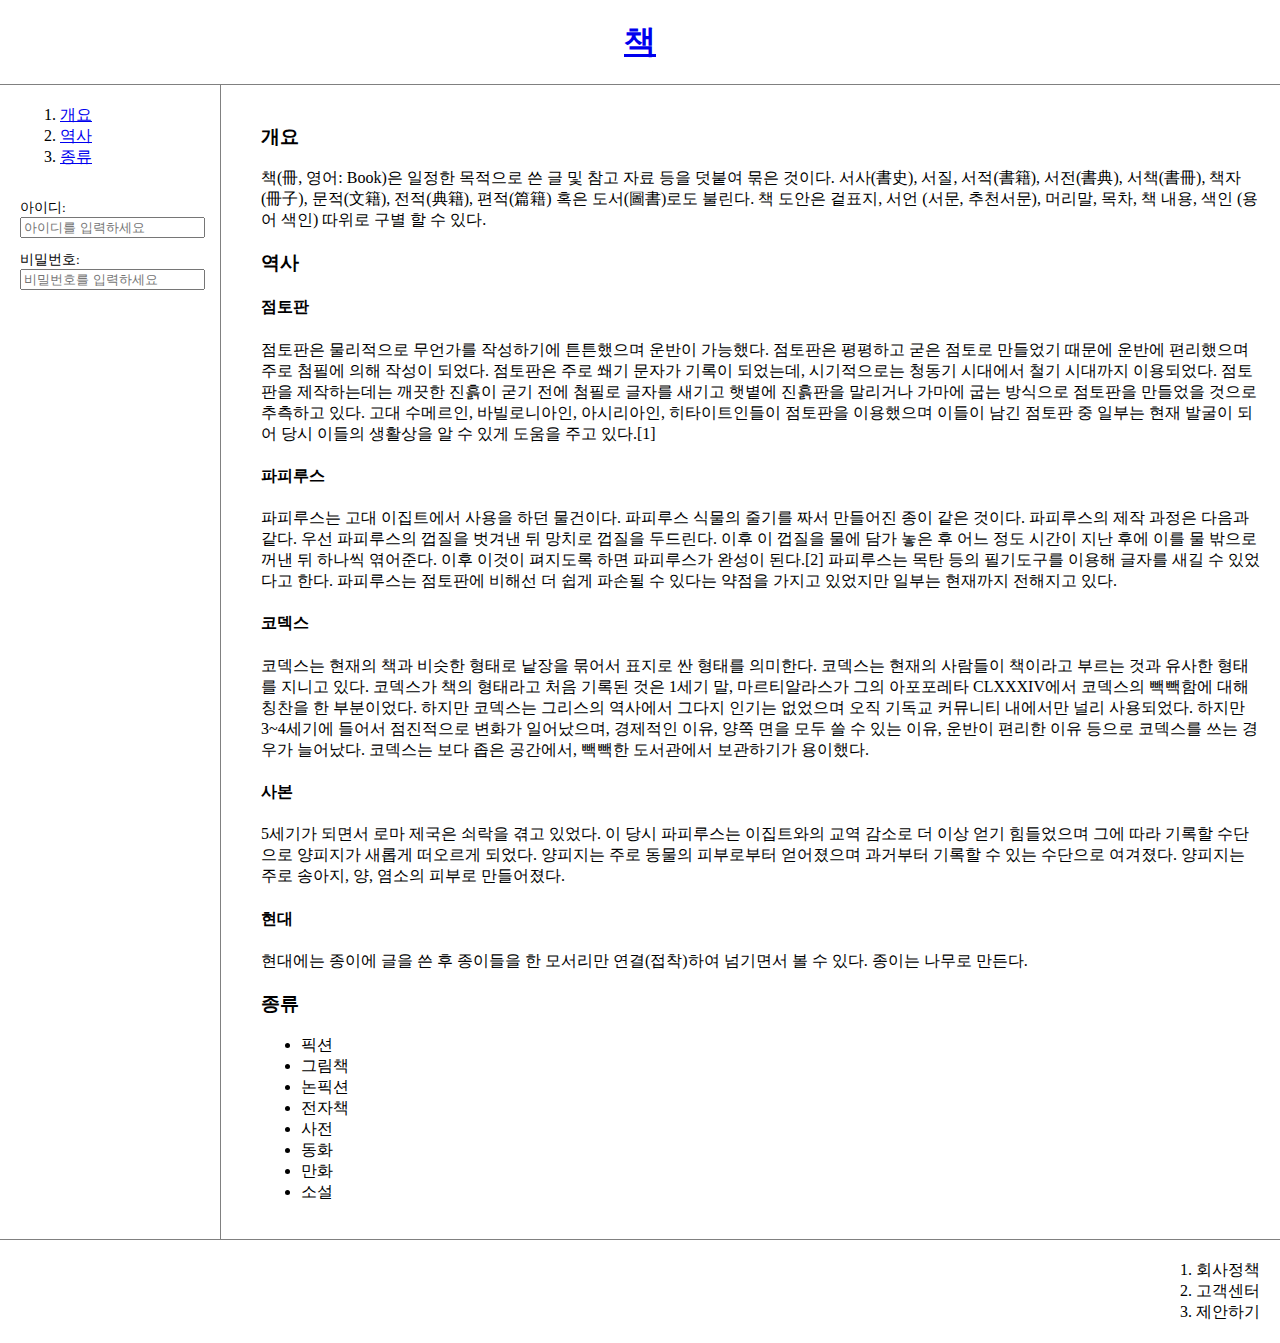
<file: index.html>
<!DOCTYPE html>
<html>
  <head>
    <meta charset="utf-8">
    <title>책</title>
    <link rel="stylesheet" href="setting.css">
  </head>

  <body>
    <header>
      <h1><a href="index.html">책</a></h1>
    </header>

    <div id="grid">
      <div id="menu">
        <nav>
          <ol>
            <li><a href="1.html">개요</a></li>
            <li><a href="2.html">역사</a></li>
            <li><a href="3.html">종류</a></li>
          </ol>
        </nav>

      <form class="identity" action="https://localhost/login.php" method="post">
        <p>
          <label>아이디: <input type="text" name="id" autocomplete="on" placeholder="아이디를 입력하세요"></label>
        </p>
        <p>
          <label>비밀번호: <input type="password" name="pw" placeholder="비밀번호를 입력하세요"></label>
        </p>
      </form>
      </div>

    <article class="content">
      <h3>개요</h3>
      <p>
        책(冊, 영어: Book)은 일정한 목적으로 쓴 글 및 참고 자료 등을 덧붙여 묶은 것이다.
        서사(書史), 서질, 서적(書籍), 서전(書典), 서책(書冊), 책자(冊子), 문적(文籍), 전적(典籍), 편적(篇籍)
        혹은 도서(圖書)로도 불린다. 책 도안은 겉표지, 서언 (서문, 추천서문), 머리말, 목차, 책 내용,
        색인 (용어 색인) 따위로 구별 할 수 있다.
      </p>

      <h3>역사</h3>
        <h4>점토판</h4>
          <p>
            점토판은 물리적으로 무언가를 작성하기에 튼튼했으며 운반이 가능했다. 점토판은 평평하고 굳은 점토로 만들었기 때문에 운반에 편리했으며 주로 첨필에 의해 작성이 되었다. 점토판은 주로 쐐기 문자가 기록이 되었는데, 시기적으로는 청동기 시대에서 철기 시대까지 이용되었다. 점토판을 제작하는데는 깨끗한 진흙이 굳기 전에 첨필로 글자를 새기고 햇볕에 진흙판을 말리거나 가마에 굽는 방식으로 점토판을 만들었을 것으로 추측하고 있다. 고대 수메르인, 바빌로니아인, 아시리아인, 히타이트인들이 점토판을 이용했으며 이들이 남긴 점토판 중 일부는 현재 발굴이 되어 당시 이들의 생활상을 알 수 있게 도움을 주고 있다.[1]
          </p>

        <h4>파피루스</h4>
          <p>
            파피루스는 고대 이집트에서 사용을 하던 물건이다. 파피루스 식물의 줄기를 짜서 만들어진 종이 같은 것이다. 파피루스의 제작 과정은 다음과 같다. 우선 파피루스의 껍질을 벗겨낸 뒤 망치로 껍질을 두드린다. 이후 이 껍질을 물에 담가 놓은 후 어느 정도 시간이 지난 후에 이를 물 밖으로 꺼낸 뒤 하나씩 엮어준다. 이후 이것이 펴지도록 하면 파피루스가 완성이 된다.[2] 파피루스는 목탄 등의 필기도구를 이용해 글자를 새길 수 있었다고 한다. 파피루스는 점토판에 비해선 더 쉽게 파손될 수 있다는 약점을 가지고 있었지만 일부는 현재까지 전해지고 있다.
          </p>

        <h4>코덱스</h4>
          <p>
            코덱스는 현재의 책과 비슷한 형태로 낱장을 묶어서 표지로 싼 형태를 의미한다. 코덱스는 현재의 사람들이 책이라고 부르는 것과 유사한 형태를 지니고 있다. 코덱스가 책의 형태라고 처음 기록된 것은 1세기 말, 마르티알라스가 그의 아포포레타 CLXXXIV에서 코덱스의 빽빽함에 대해 칭찬을 한 부분이었다. 하지만 코덱스는 그리스의 역사에서 그다지 인기는 없었으며 오직 기독교 커뮤니티 내에서만 널리 사용되었다. 하지만 3~4세기에 들어서 점진적으로 변화가 일어났으며, 경제적인 이유, 양쪽 면을 모두 쓸 수 있는 이유, 운반이 편리한 이유 등으로 코덱스를 쓰는 경우가 늘어났다. 코덱스는 보다 좁은 공간에서, 빽빽한 도서관에서 보관하기가 용이했다.
          </p>

        <h4>사본</h4>
          <p>
            5세기가 되면서 로마 제국은 쇠락을 겪고 있었다. 이 당시 파피루스는 이집트와의 교역 감소로 더 이상 얻기 힘들었으며 그에 따라 기록할 수단으로 양피지가 새롭게 떠오르게 되었다. 양피지는 주로 동물의 피부로부터 얻어졌으며 과거부터 기록할 수 있는 수단으로 여겨졌다. 양피지는 주로 송아지, 양, 염소의 피부로 만들어졌다.
          </p>

        <h4>현대</h4>
          <p>
            현대에는 종이에 글을 쓴 후 종이들을 한 모서리만 연결(접착)하여 넘기면서 볼 수 있다. 종이는 나무로 만든다.
          </p>

      <h3>종류</h3>
        <ul>
          <li>픽션</li>
          <li>그림책</li>
          <li>논픽션</li>
          <li>전자책</li>
          <li>사전</li>
          <li>동화</li>
          <li>만화</li>
          <li>소설</li>
        </ul>
    </article>
    </div>

    <footer>
      <ol id="information">
        <li>회사정책</li>
        <li>고객센터</li>
        <li>제안하기</li>
      </ol>
    </footer>
  </body>
</html>
</file>
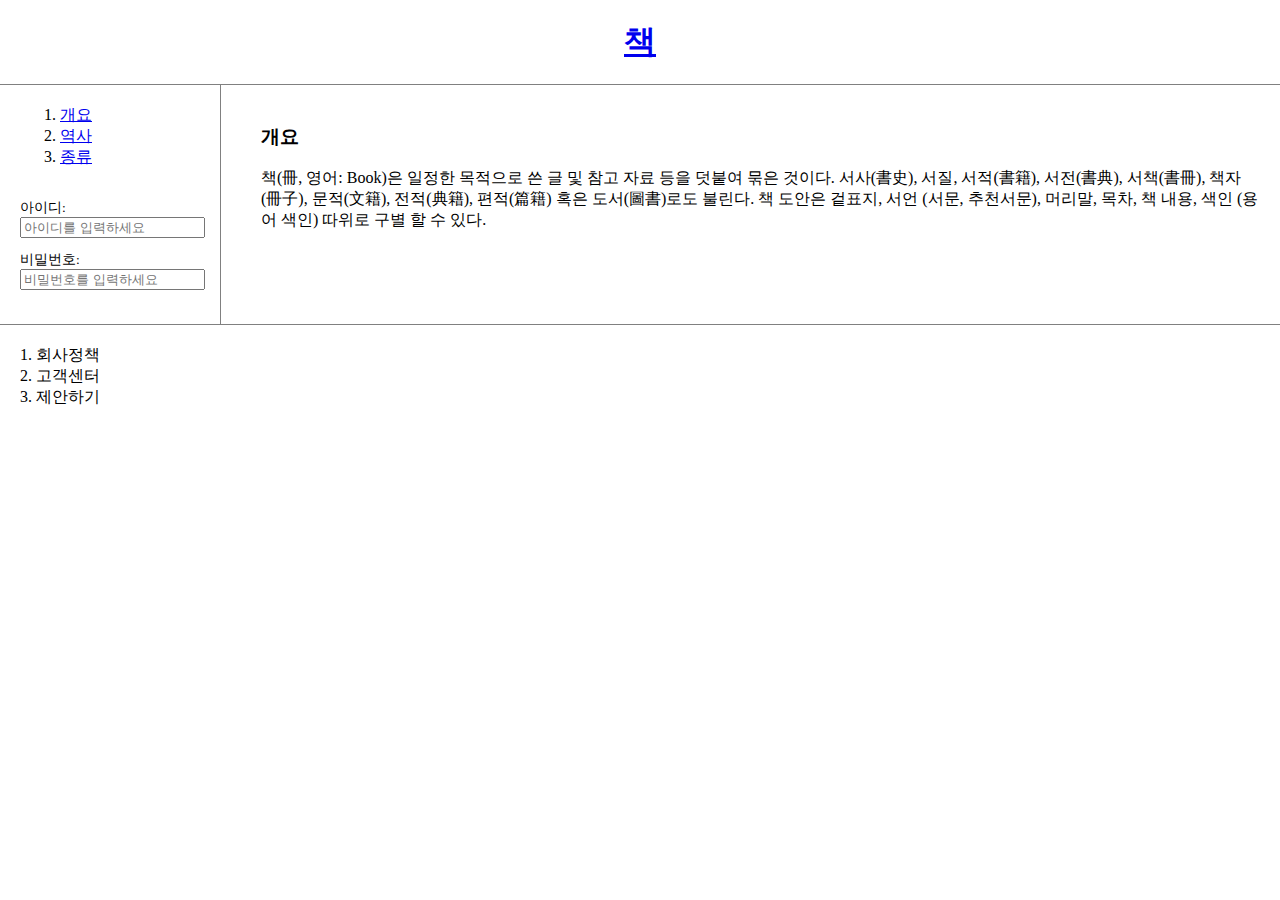
<file: 1.html>
<!DOCTYPE html>
<html>
  <head>
    <meta charset="utf-8">
    <title>개요</title>
    <link rel="stylesheet" href="setting1.css">
  </head>

  <body>
    <header>
      <h1><a href="index.html">책</a></h1>
    </header>

    <div id="grid">
      <div id="menu">
        <nav>
          <ol>
            <li><a href="1.html">개요</a></li>
            <li><a href="2.html">역사</a></li>
            <li><a href="3.html">종류</a></li>
          </ol>
        </nav>

      <form class="identity" action="https://localhost/login.php" method="post">
        <p>
          <label>아이디: <input type="text" name="id" autocomplete="on" placeholder="아이디를 입력하세요"></label>
        </p>
        <p>
          <label>비밀번호: <input type="password" name="pw" placeholder="비밀번호를 입력하세요"></label>
        </p>
      </form>
      </div>

    <article class="content">
      <h3>개요</h3>
      <p>
        책(冊, 영어: Book)은 일정한 목적으로 쓴 글 및 참고 자료 등을 덧붙여 묶은 것이다.
        서사(書史), 서질, 서적(書籍), 서전(書典), 서책(書冊), 책자(冊子), 문적(文籍), 전적(典籍), 편적(篇籍)
        혹은 도서(圖書)로도 불린다. 책 도안은 겉표지, 서언 (서문, 추천서문), 머리말, 목차, 책 내용,
        색인 (용어 색인) 따위로 구별 할 수 있다.
      </p>
    </article>
    </div>

    <footer>
      <ol id="information">
        <li>회사정책</li>
        <li>고객센터</li>
        <li>제안하기</li>
      </ol>
    </footer>
  </body>
</html>
</file>
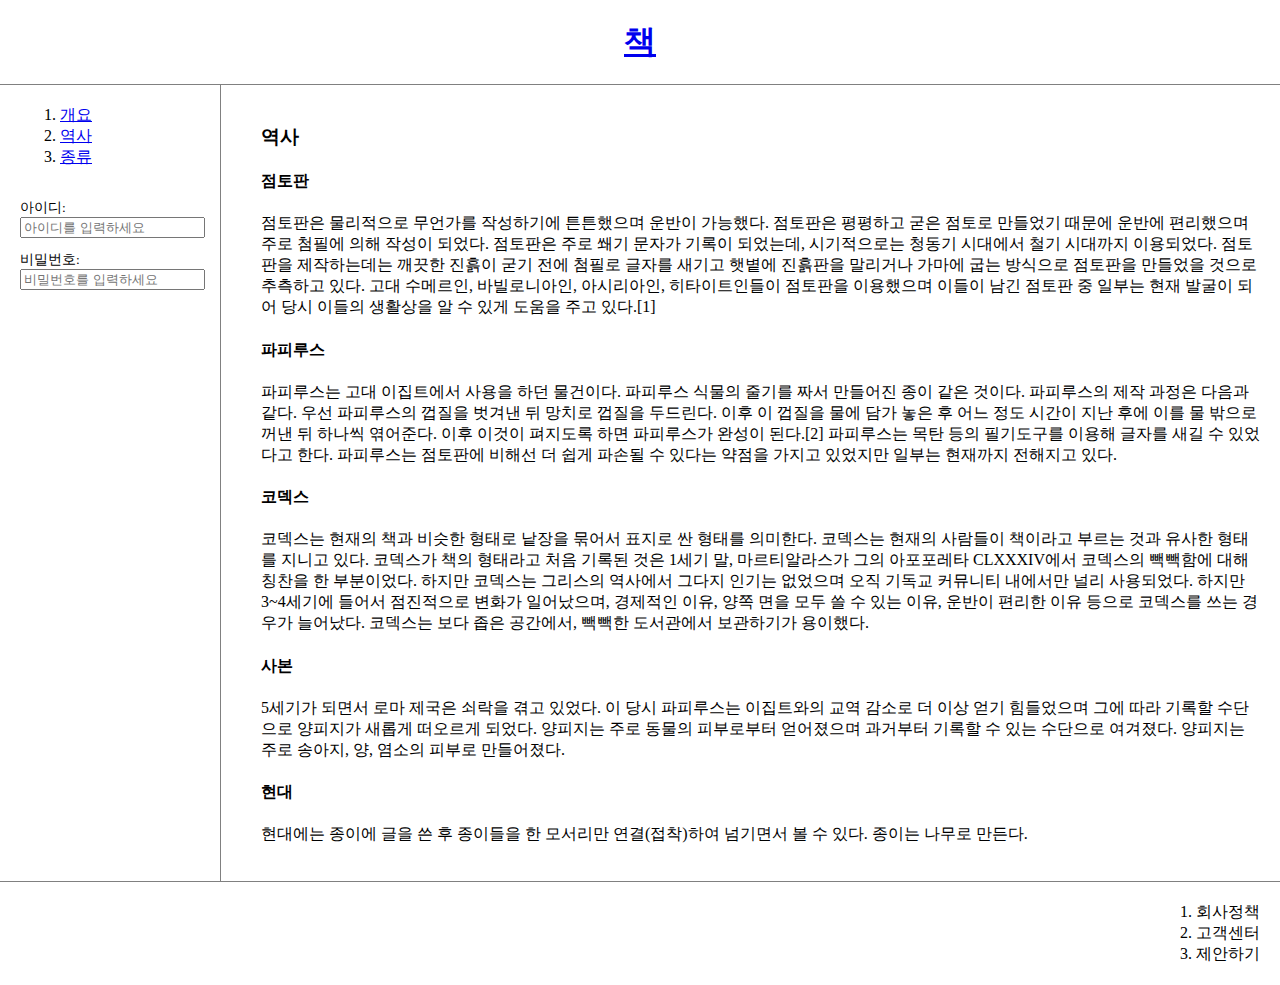
<file: 2.html>
<!DOCTYPE html>
<html>
  <head>
    <meta charset="utf-8">
    <title>역사</title>
    <link rel="stylesheet" href="setting.css">
  </head>

  <body>
    <header>
      <h1><a href="index.html">책</a></h1>
    </header>

    <div id="grid">
      <div id="menu">
        <nav>
          <ol>
            <li><a href="1.html">개요</a></li>
            <li><a href="2.html">역사</a></li>
            <li><a href="3.html">종류</a></li>
          </ol>
        </nav>

      <form class="identity" action="https://localhost/login.php" method="post">
        <p>
          <label>아이디: <input type="text" name="id" autocomplete="on" placeholder="아이디를 입력하세요"></label>
        </p>
        <p>
          <label>비밀번호: <input type="password" name="pw" placeholder="비밀번호를 입력하세요"></label>
        </p>
      </form>
      </div>

    <article class="content">
      <h3>역사</h3>
        <h4>점토판</h4>
          <p>
            점토판은 물리적으로 무언가를 작성하기에 튼튼했으며 운반이 가능했다. 점토판은 평평하고 굳은 점토로 만들었기 때문에 운반에 편리했으며 주로 첨필에 의해 작성이 되었다. 점토판은 주로 쐐기 문자가 기록이 되었는데, 시기적으로는 청동기 시대에서 철기 시대까지 이용되었다. 점토판을 제작하는데는 깨끗한 진흙이 굳기 전에 첨필로 글자를 새기고 햇볕에 진흙판을 말리거나 가마에 굽는 방식으로 점토판을 만들었을 것으로 추측하고 있다. 고대 수메르인, 바빌로니아인, 아시리아인, 히타이트인들이 점토판을 이용했으며 이들이 남긴 점토판 중 일부는 현재 발굴이 되어 당시 이들의 생활상을 알 수 있게 도움을 주고 있다.[1]
          </p>

        <h4>파피루스</h4>
          <p>
            파피루스는 고대 이집트에서 사용을 하던 물건이다. 파피루스 식물의 줄기를 짜서 만들어진 종이 같은 것이다. 파피루스의 제작 과정은 다음과 같다. 우선 파피루스의 껍질을 벗겨낸 뒤 망치로 껍질을 두드린다. 이후 이 껍질을 물에 담가 놓은 후 어느 정도 시간이 지난 후에 이를 물 밖으로 꺼낸 뒤 하나씩 엮어준다. 이후 이것이 펴지도록 하면 파피루스가 완성이 된다.[2] 파피루스는 목탄 등의 필기도구를 이용해 글자를 새길 수 있었다고 한다. 파피루스는 점토판에 비해선 더 쉽게 파손될 수 있다는 약점을 가지고 있었지만 일부는 현재까지 전해지고 있다.
          </p>

        <h4>코덱스</h4>
          <p>
            코덱스는 현재의 책과 비슷한 형태로 낱장을 묶어서 표지로 싼 형태를 의미한다. 코덱스는 현재의 사람들이 책이라고 부르는 것과 유사한 형태를 지니고 있다. 코덱스가 책의 형태라고 처음 기록된 것은 1세기 말, 마르티알라스가 그의 아포포레타 CLXXXIV에서 코덱스의 빽빽함에 대해 칭찬을 한 부분이었다. 하지만 코덱스는 그리스의 역사에서 그다지 인기는 없었으며 오직 기독교 커뮤니티 내에서만 널리 사용되었다. 하지만 3~4세기에 들어서 점진적으로 변화가 일어났으며, 경제적인 이유, 양쪽 면을 모두 쓸 수 있는 이유, 운반이 편리한 이유 등으로 코덱스를 쓰는 경우가 늘어났다. 코덱스는 보다 좁은 공간에서, 빽빽한 도서관에서 보관하기가 용이했다.
          </p>

        <h4>사본</h4>
          <p>
            5세기가 되면서 로마 제국은 쇠락을 겪고 있었다. 이 당시 파피루스는 이집트와의 교역 감소로 더 이상 얻기 힘들었으며 그에 따라 기록할 수단으로 양피지가 새롭게 떠오르게 되었다. 양피지는 주로 동물의 피부로부터 얻어졌으며 과거부터 기록할 수 있는 수단으로 여겨졌다. 양피지는 주로 송아지, 양, 염소의 피부로 만들어졌다.
          </p>

        <h4>현대</h4>
          <p>
            현대에는 종이에 글을 쓴 후 종이들을 한 모서리만 연결(접착)하여 넘기면서 볼 수 있다. 종이는 나무로 만든다.
          </p>
    </article>
    </div>

    <footer>
      <ol id="information">
        <li>회사정책</li>
        <li>고객센터</li>
        <li>제안하기</li>
      </ol>
    </footer>
  </body>
</html>
</file>
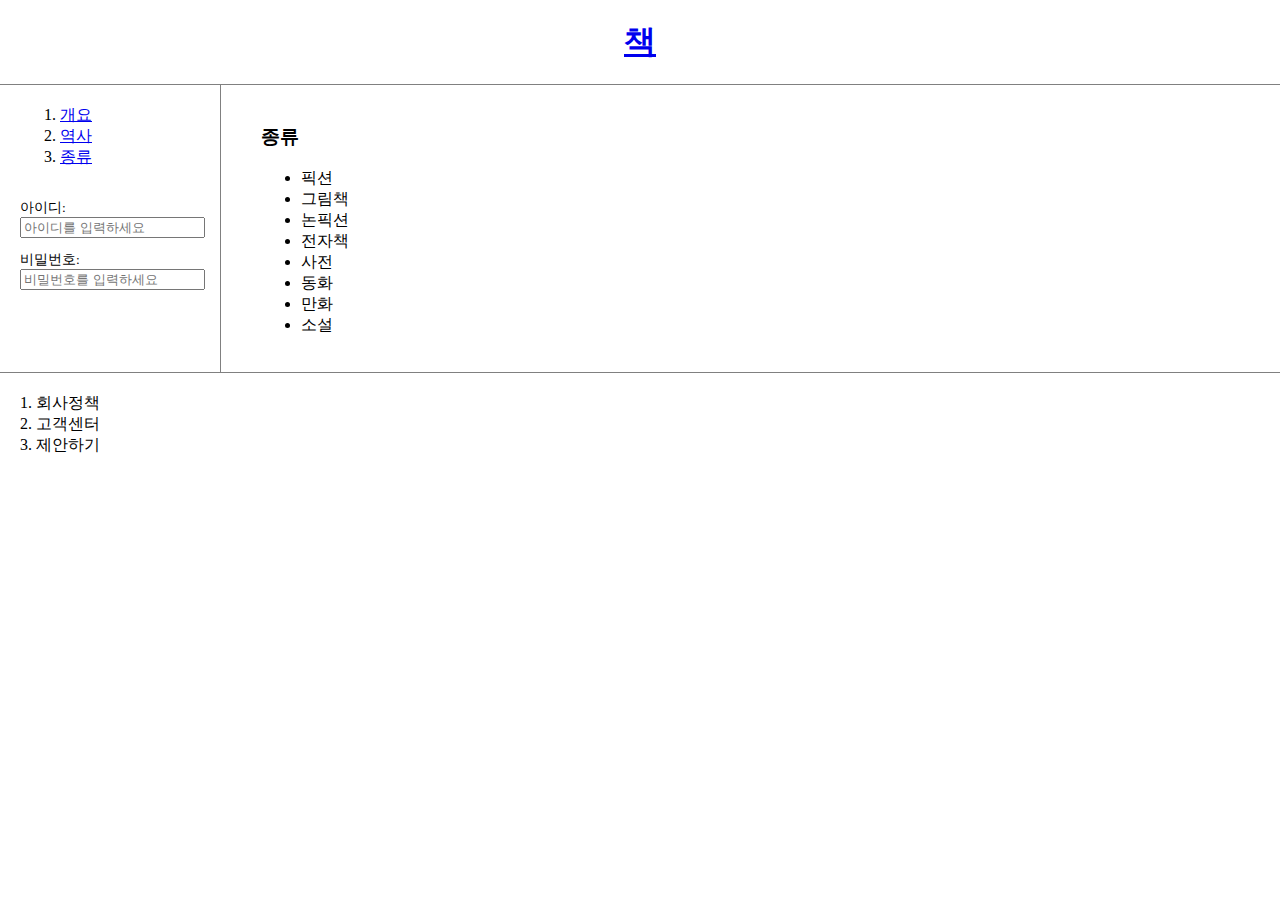
<file: 3.html>
<!DOCTYPE html>
<html>
  <head>
    <meta charset="utf-8">
    <title>종류</title>
    <link rel="stylesheet" href="setting1.css">
  </head>

  <body>
    <header>
      <h1><a href="index.html">책</a></h1>
    </header>

    <div id="grid">
      <div id="menu">
        <nav>
          <ol>
            <li><a href="1.html">개요</a></li>
            <li><a href="2.html">역사</a></li>
            <li><a href="3.html">종류</a></li>
          </ol>
        </nav>

      <form class="identity" action="https://localhost/login.php" method="post">
        <p>
          <label>아이디: <input type="text" name="id" autocomplete="on" placeholder="아이디를 입력하세요"></label>
        </p>
        <p>
          <label>비밀번호: <input type="password" name="pw" placeholder="비밀번호를 입력하세요"></label>
        </p>
      </form>
      </div>

    <article class="content">
      <h3>종류</h3>
        <ul>
          <li>픽션</li>
          <li>그림책</li>
          <li>논픽션</li>
          <li>전자책</li>
          <li>사전</li>
          <li>동화</li>
          <li>만화</li>
          <li>소설</li>
        </ul>
    </article>
    </div>

    <footer>
      <ol id="information">
        <li>회사정책</li>
        <li>고객센터</li>
        <li>제안하기</li>
      </ol>
    </footer>
  </body>
</html>
</file>
<file: setting.css>
#grid {
  display: grid;
  grid-template-columns: 220px 1fr;
  border-bottom: 1px grey solid;
}
#menu {
  width: 180px;
  padding: 20px;
}
#menu ol {
  margin:0;
}
#information {
  list-style-position: inside;
  margin: 0;
}
.identity {
  font-size: 13.5px;
  padding-top: 17px;
}
.content {
  border-left: 1px grey solid;
  padding: 20px;
  padding-left: 40px;
}
body {
  margin: 0px;
}
h1 {
  border-bottom: 1px grey solid;
  text-align: center;
  margin: 0px;
  padding: 20px;
}
footer {
  text-align: right;
  padding: 20px;
}
@media (max-width:700px){
  #grid {
    display: block;
  }
  #menu {
    padding-top: 30px;
    width: 200px;
  }
  #index {
    display: index;
  }
  .identity {
    padding-left: 20px;
  }
  .content {
    padding-top: 0px;
  }
  h1 {
    border: none;
  }
  footer {
    text-align: left;
    width: 150px;
    padding-left: 0px;
  }
}
</file>
<file: setting1.css>
#grid {
  display: grid;
  grid-template-columns: 220px 1fr;
  border-bottom: 1px grey solid;
}
#menu {
  width: 180px;
  padding: 20px;
}
#menu ol {
  margin:0;
}
#information {
  list-style-position: inside;
  margin: 0;
  padding: 20px;

}
.identity {
  font-size: 13.5px;
  padding-top: 17px;
}
.content {
  border-left: 1px grey solid;
  padding: 20px;
  padding-left: 40px;
}
body {
  margin: 0px;
}
h1 {
  border-bottom: 1px grey solid;
  text-align: center;
  margin: 0px;
  padding: 20px;
}
footer {
  text-align: left;
}
@media (max-width:700px){
  #grid {
    display: block;
  }
  #menu {
    padding-top: 30px;
    width: 200px;
  }
  #index {
    display: index;
  }
  .identity {
    padding-left: 20px;
  }
  .content {
    padding-top: 0px;
  }
  h1 {
    border: none;
  }
  footer {
    text-align: left;
    width: 150px;
    padding-left: 0px;
  }
}
</file>
